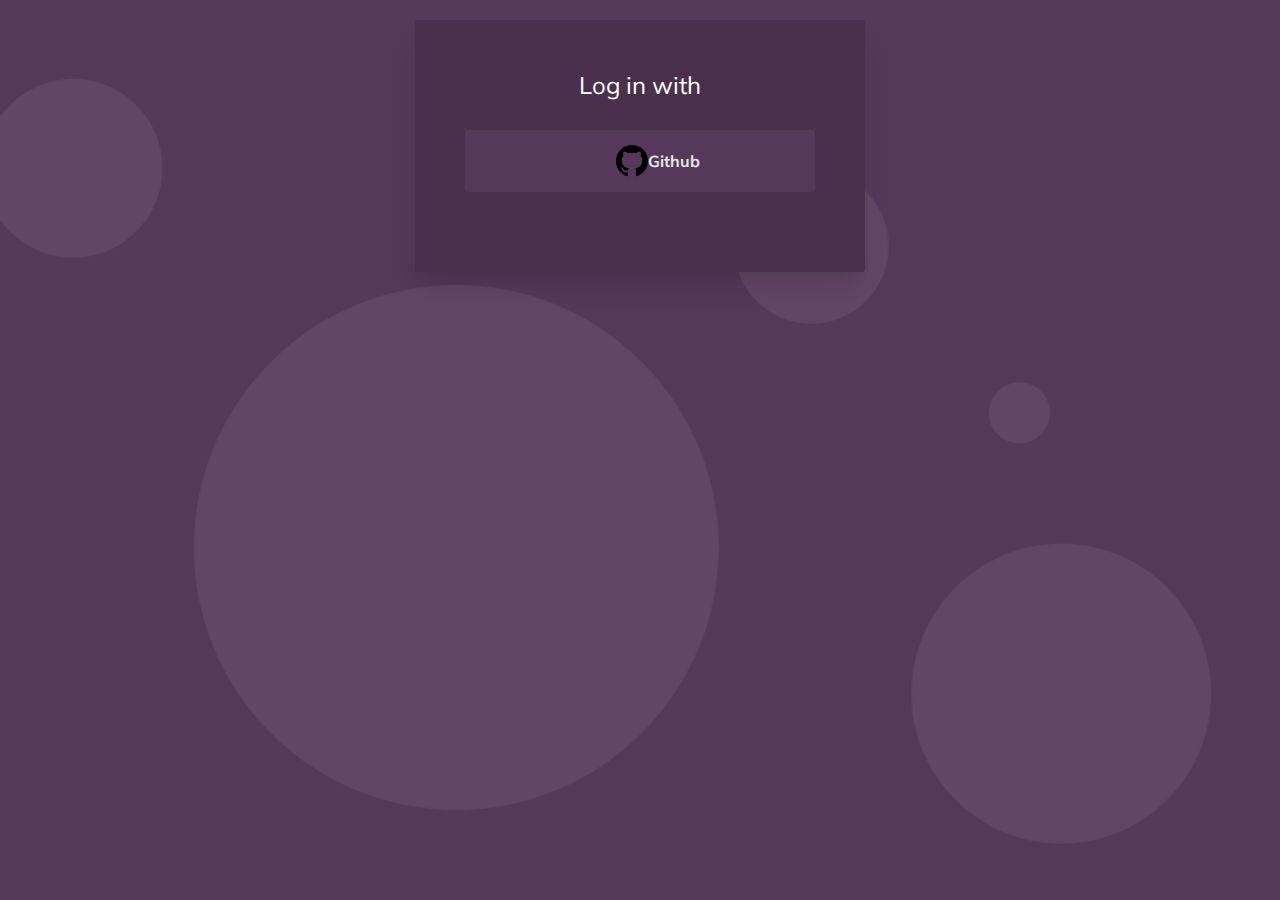
<file: static/index.html>
<!DOCTYPE html>
<html lang="en">
<head>
    <meta charset="UTF-8">
    <meta name="viewport" content="width=device-width, initial-scale=1.0">
    <title>Go Fiber Test</title>
    <link href="https://fonts.googleapis.com/css2?family=Muli:wght@400;700&display=swap" rel="stylesheet">
    <link rel="stylesheet" href="./assets/css/style-with-prefix.css">
</head>
<body>
<div class="main-container">
    <div class="form-container">
        <div class="form-body">
            <h2 class="title">Log in with</h2>
            <div class="social-login">
                <ul>
                    <li><a href="https://localhost:8443/api/v1/authenticate"><svg height="32" aria-hidden="true" viewBox="0 0 16 16" version="1.1" width="32" data-view-component="true" class="octicon octicon-mark-github v-align-middle">
                        <path fill-rule="evenodd" d="M8 0C3.58 0 0 3.58 0 8c0 3.54 2.29 6.53 5.47 7.59.4.07.55-.17.55-.38 0-.19-.01-.82-.01-1.49-2.01.37-2.53-.49-2.69-.94-.09-.23-.48-.94-.82-1.13-.28-.15-.68-.52-.01-.53.63-.01 1.08.58 1.23.82.72 1.21 1.87.87 2.33.66.07-.52.28-.87.51-1.07-1.78-.2-3.64-.89-3.64-3.95 0-.87.31-1.59.82-2.15-.08-.2-.36-1.02.08-2.12 0 0 .67-.21 2.2.82.64-.18 1.32-.27 2-.27.68 0 1.36.09 2 .27 1.53-1.04 2.2-.82 2.2-.82.44 1.1.16 1.92.08 2.12.51.56.82 1.27.82 2.15 0 3.07-1.87 3.75-3.65 3.95.29.25.54.73.54 1.48 0 1.07-.01 1.93-.01 2.2 0 .21.15.46.55.38A8.013 8.013 0 0016 8c0-4.42-3.58-8-8-8z"></path>
                    </svg>Github</a></li>
                </ul>
            </div>
        </div>
    </div>
</div>
</body>
</html>
</file>
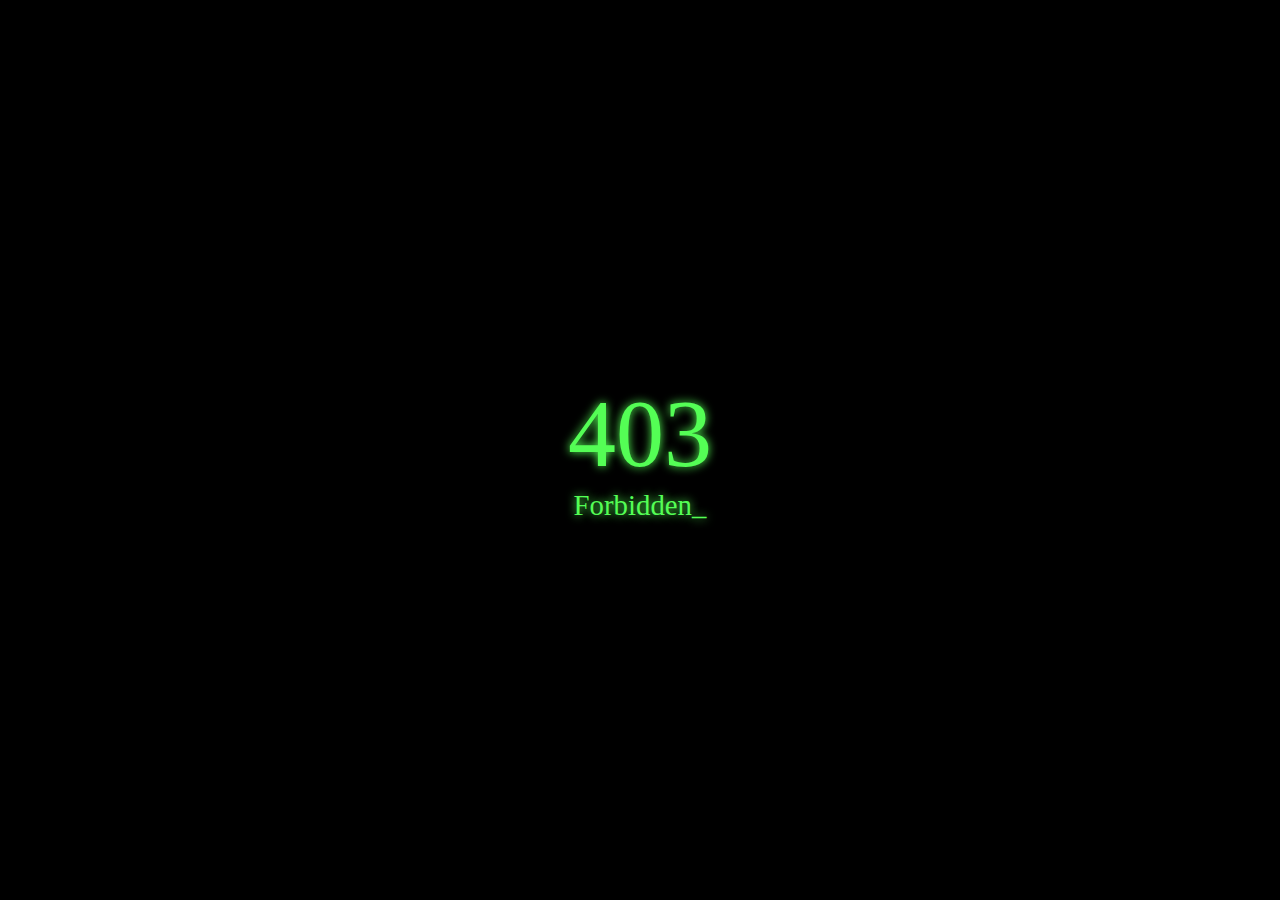
<file: static/unauthorized.html>
<!DOCTYPE html>
<html lang="en">
<head>
    <meta charset="UTF-8">
    <meta name="viewport" content="width=device-width, initial-scale=1.0">
    <title>Go Fiber Test - Welcome</title>
    <link href="https://fonts.googleapis.com/css2?family=Muli:wght@400;700&display=swap" rel="stylesheet">
    <link rel="stylesheet" href="./assets/css/forbidden.css">
</head>
<body>
<div id="app">
    <div>403</div>
    <div class="txt">
        Forbidden<span class="blink">_</span>
    </div>
</div>
</body>
</html>
</file>
<file: static/assets/css/style-with-prefix.css>
*,
*::before,
*::after {
  box-sizing: border-box;
  -webkit-box-sizing: border-box;
}

body {
  margin: 0;
  padding: 0;
  color: #222222;
  background-color: #f2f2f0;
  background-color: #56385a;
  background-image: url("../images/cover.png");
  background-size: cover;
  background-repeat: no-repeat;
  background-position: center;
  background-attachment: fixed;
  padding: 20px;
  overflow-x: hidden;
}

body,
input,
button {
  font-family: "Muli", sans-serif, -apple-system, BlinkMacSystemFont,
    "Helvetica Neue", Helvetica, sans-serif;
  outline: none;
}

.main-container {
  max-width: 900px;
  margin: 0 auto;
}

a {
  color: inherit;
  outline: none;
  text-decoration: none;
}

a:hover {
  text-decoration: underline;
}

.form-container {
  max-width: 450px;
  margin: 0 auto;
}

.form-body {
  background-color: #4a304d;
  overflow: hidden;
  padding: 50px;
  color: #ffffff;
  border-radius: 3px;
  -webkit-box-shadow: 0 20px 25px -5px rgba(0, 0, 0, 0.1),
    0 10px 10px -5px rgba(0, 0, 0, 0.04);
  box-shadow: 0 20px 25px -5px rgba(0, 0, 0, 0.1),
    0 10px 10px -5px rgba(0, 0, 0, 0.04);
}

@media only screen and (max-width: 500px) {
  .form-body {
    padding: 50px 40px;
  }
}

@media only screen and (max-width: 455px) {
  .form-body {
    padding: 45px 30px;
  }
}

@media only screen and (max-width: 340px) {
  .form-body {
    padding: 30px 20px;
  }
}

.form-body .title {
  margin: 0;
  text-align: center;
  font-weight: normal;
}

.social-login ul {
  list-style-type: none;
  margin: 30px 0;
  padding: 0;
  display: -webkit-box;
  display: -ms-flexbox;
  display: flex;
  -ms-flex-wrap: wrap;
  flex-wrap: wrap;
}

.social-login ul li {
  -webkit-box-flex: 1;
  -ms-flex: 1 auto;
  flex: 1 auto;
}

.social-login ul li a {
  background-color: #56385a;
  border-radius: 3px;
  display: -webkit-box;
  display: -ms-flexbox;
  display: flex;
  -webkit-box-pack: center;
  -ms-flex-pack: center;
  justify-content: center;
  -webkit-box-align: center;
  -ms-flex-align: center;
  align-items: center;
  width: 100%;
  height: 100%;
  padding: 15px;
  color: #e6e6e6;
  font-weight: bold;
  text-decoration: none;
  -webkit-transition: background-color 0.3s;
  transition: background-color 0.3s;
}

.social-login ul li a::before {
  content: "";
  width: 30px;
  height: 30px;
  background-repeat: no-repeat;
  background-position: center;
  background-size: 30px;
  margin-right: 5px;
}

.social-login ul li a:hover {
  background-color: #fff199;
  color: #0e090e;
  -webkit-box-shadow: 0 10px 15px -3px rgba(0, 0, 0, 0.1),
    0 4px 6px -2px rgba(0, 0, 0, 0.05);
  box-shadow: 0 10px 15px -3px rgba(0, 0, 0, 0.1),
    0 4px 6px -2px rgba(0, 0, 0, 0.05);
}

li.google {
  margin-right: 10px;
}

li.google a::before {
  background-image: url("../images/google.png");
}

li.fb {
  margin-left: 10px;
}

li.fb a::before {
  margin: 0;
  background-image: url("../images/fb.png");
}

@media only screen and (max-width: 400px) {
  .social-login ul {
    -webkit-box-orient: vertical;
    -webkit-box-direction: normal;
    -ms-flex-direction: column;
    flex-direction: column;
  }

  li.google,
  li.fb {
    margin: 0;
  }

  li.google {
    margin-bottom: 10px;
  }
}

._or {
  text-align: center;
  margin-bottom: 20px;
  color: #d9d9d9;
}

.the-form {
  display: -webkit-box;
  display: -ms-flexbox;
  display: flex;
  -ms-flex-wrap: wrap;
  flex-wrap: wrap;
  -webkit-box-orient: vertical;
  -webkit-box-direction: normal;
  -ms-flex-direction: column;
  flex-direction: column;
}

.the-form label {
  margin-bottom: 5px;
  color: #e6e6e6;
  font-weight: bold;
}

.the-form [type="email"],
.the-form [type="password"] {
  padding: 15px;
  font-size: 16px;
  background: rgba(0, 0, 0, 0.2);
  border: 1px solid rgba(255, 255, 255, 0.1);
  border-radius: 3px;
  margin-bottom: 15px;
  -webkit-transition: background 0.3s;
  transition: background 0.3s;
  color: #e6e6e6;
}

.the-form [type="email"]::-webkit-input-placeholder,
.the-form [type="password"]::-webkit-input-placeholder {
  color: rgba(255, 255, 255, 0.3);
}

.the-form [type="email"]::-moz-placeholder,
.the-form [type="password"]::-moz-placeholder {
  color: rgba(255, 255, 255, 0.3);
}

.the-form [type="email"]:-ms-input-placeholder,
.form-container .form-body .the-form [type="password"]:-ms-input-placeholder {
  color: rgba(255, 255, 255, 0.3);
}

.the-form [type="email"]::-ms-input-placeholder,
.form-container .form-body .the-form [type="password"]::-ms-input-placeholder {
  color: rgba(255, 255, 255, 0.3);
}

.the-form [type="email"]::placeholder,
.form-container .form-body .the-form [type="password"]::placeholder {
  color: rgba(255, 255, 255, 0.3);
}

.the-form [type="email"]:hover,
.the-form [type="password"]:hover {
  background: rgba(0, 0, 0, 0.1);
}

.the-form [type="email"]:focus,
.the-form [type="password"]:focus {
  background: #ffffff;
  -webkit-box-shadow: inset 0 2px 4px 0 rgba(0, 0, 0, 0.06);
  box-shadow: inset 0 2px 4px 0 rgba(0, 0, 0, 0.06);
  border-color: #4a304d;
  color: #222222;
}

.the-form [type="email"]:focus::-webkit-input-placeholder,
.form-container .form-body .the-form [type="password"]:focus::-webkit-input-placeholder {
  color: #666666;
}

.the-form [type="email"]:focus::-moz-placeholder,
.the-form [type="password"]:focus::-moz-placeholder {
  color: #666666;
}

.the-form [type="email"]:focus:-ms-input-placeholder,
.the-form [type="password"]:focus:-ms-input-placeholder {
  color: #666666;
}

.the-form [type="email"]:focus::-ms-input-placeholder,
.the-form [type="password"]:focus::-ms-input-placeholder {
  color: #666666;
}

.the-form [type="email"]:focus::placeholder,
.the-form [type="password"]:focus::placeholder {
  color: #666666;
}

.the-form [type="submit"] {
  background: #ffb37b;
  border: 1px solid rgba(0, 0, 0, 0.1);
  padding: 18px;
  font-size: 20px;
  border-radius: 3px;
  cursor: pointer;
  margin-top: 20px;
  color: black;
  -webkit-box-shadow: 0 4px 6px -1px rgba(0, 0, 0, 0.1),
    0 2px 4px -1px rgba(0, 0, 0, 0.06);
  box-shadow: 0 4px 6px -1px rgba(0, 0, 0, 0.1),
    0 2px 4px -1px rgba(0, 0, 0, 0.06);
}

.the-form [type="submit"]:hover {
  opacity: 0.9;
}

.form-footer div {
  text-align: center;
  padding: 25px 20px;
  font-size: 18px;
  color: #e6e6e6;
}

.form-footer div a {
  color: #ffb37b;
}
</file>
<file: static/assets/css/forbidden.css>
html,body{
    width: 100%;
    height: 100%;
    margin: 0;
}

*{
    font-family: 'Press Start 2P', cursive;
    box-sizing: border-box;
}
#app{
    padding: 1rem;
    background: black;
    display: flex;
    height: 100%;
    justify-content: center;
    align-items: center;
    color: #54FE55;
    text-shadow: 0px 0px 10px;
    font-size: 6rem;
    flex-direction: column;
    .txt {
        font-size: 1.8rem;
    }
}
@keyframes blink {
    0%   {opacity: 0}
    49%  {opacity: 0}
    50%  {opacity: 1}
    100% {opacity: 1}
}

.blink {
    animation-name: blink;
    animation-duration: 1s;
    animation-iteration-count: infinite;
}
</file>
